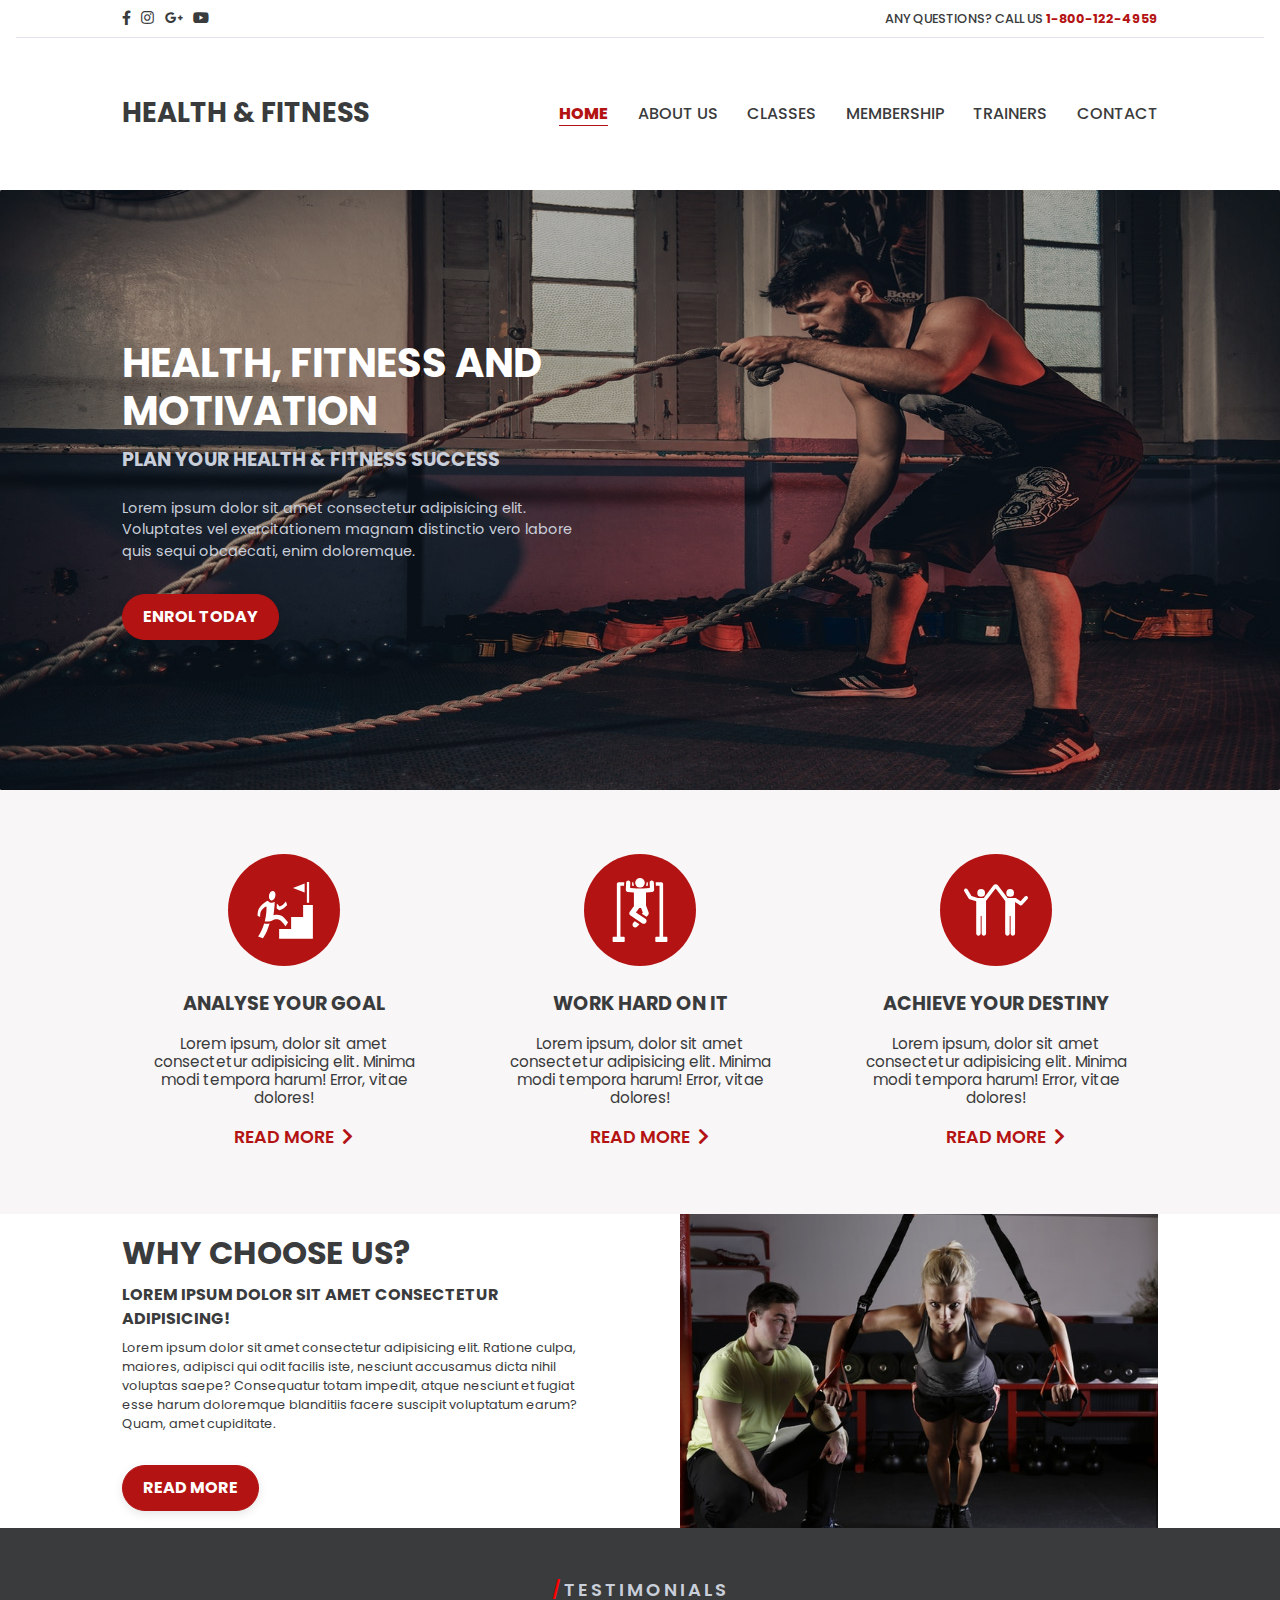
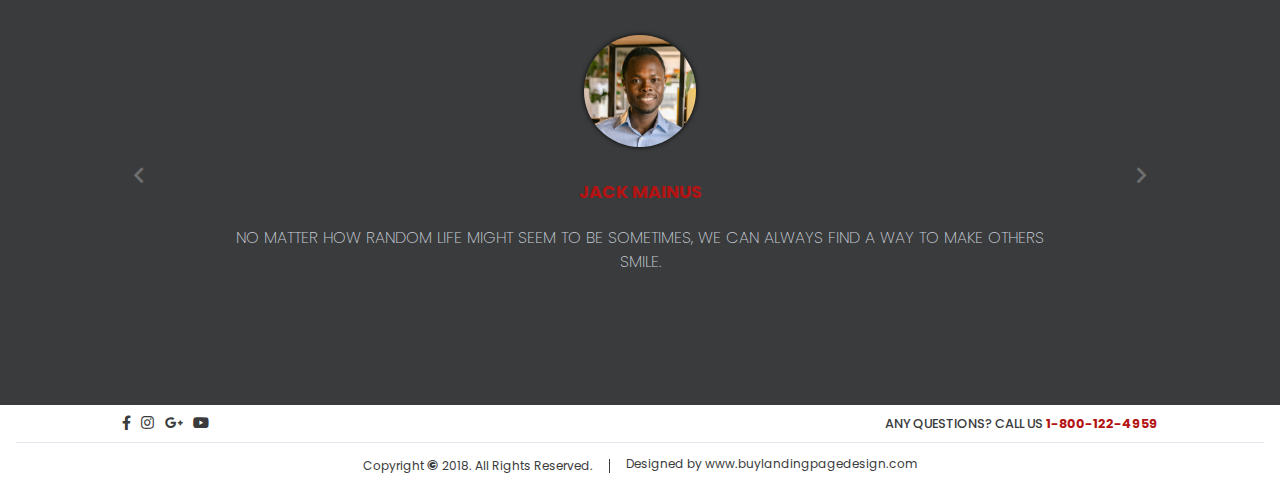
<file: index.html>
<!DOCTYPE html>
<html lang="en">
<head>
    <meta charset="UTF-8">
    <meta http-equiv="X-UA-Compatible" content="IE=edge">
    <meta name="viewport" content="width=device-width, initial-scale=1.0">
    <link rel="stylesheet" href="https://cdnjs.cloudflare.com/ajax/libs/font-awesome/5.15.4/css/all.min.css" integrity="sha512-1ycn6IcaQQ40/MKBW2W4Rhis/DbILU74C1vSrLJxCq57o941Ym01SwNsOMqvEBFlcgUa6xLiPY/NS5R+E6ztJQ==" crossorigin="anonymous" referrerpolicy="no-referrer" />
    <link rel="stylesheet" href="style.css">
    <title>Fitness Service</title>
</head>
<body>
<!-- Hamburger Menu - Mobiles ONLY -->
<section class="hamburger-menu-wrap">
    <input type="checkbox" class="toggler">
    <div class="hamburger"><div></div></div>
    <div class="hamburger-menu">
        <div>
            <div>
                <ul>
                    <li><a href="index.html">Home</a></li>
                    <li><a href="about-us.html">About Us</a></li>
                    <li><a href="#">Classes</a></li>
                    <li><a href="#">Membership</a></li>
                    <li><a href="trainers.html">Trainers</a></li>
                    <li><a href="#">Contact</a></li>
                </ul>
            </div>
        </div>
    </div>
</section>

<!-- Nav 1 -->
    <section class="nav-1">
        <div class="container">
            <div class="nav-1-contents">
                <div class="nav-1-contents-left">
                    <a href="#"><i class="fab fa-facebook-f"></i></a>
                    <a href="#"><i class="fab fa-instagram"></i></a>
                    <a href="#"><i class="fab fa-google-plus-g"></i></a>
                    <a href="#"> <i class="fab fa-youtube"></i></a>
                </div>
                <div class="nav-1-contents-right">
                    <p>Any Questions? Call us <span>1-800-122-4959</span></p>
                </div>
            </div>
        </div>
    </section>

    <!-- Linebreak -->
    <div class="linebreak"></div>

<!-- Nav 2 -->
    <section class="nav-2">
        <div class="container">
            <div class="nav-2-contents">
                <div class="nav-2-contents-left">
                    <h4>Health & Fitness</h4>
                </div>
                <div class="nav-2-contents-right nav-2">
                    <a href="index.html">Home</a>
                    <a href="about-us.html">About Us</a>
                    <a href="#">Classes</a>
                    <a href="#">Membership</a>
                    <a href="trainers.html">Trainers</a>
                    <a href="#">Contact</a>
                </div>
            </div>
        </div>
    </section>

<!-- Main -->
    <section class="home-main main">
        <div class="container">
            <div class="main-contents">
                <h1 class="main-title-h1">Health, Fitness And</h1>
                <h1 class="main-title-h1">Motivation</h1>
                <h5>Plan your health & fitness success</h5>
                <p>Lorem ipsum dolor sit amet consectetur adipisicing elit. Voluptates vel exercitationem magnam distinctio vero labore quis sequi obcaecati, enim doloremque.</p>
                <a class="btn red-button" href="#">Enrol today</a>
            </div>
        </div>
    </section>

<!-- Goals Achieve -->
    <section class="goals-achieve">
        <div class="container">
            <div class="goals-achieve-contents">
                <div class="goals-achieve-item">
                    <div class="svg-img">
                        <img src="./images/set-goals.svg" alt="">
                    </div>
                    <h5>Analyse Your Goal</h5>
                    <p>Lorem ipsum, dolor sit amet consectetur adipisicing elit. Minima modi tempora harum! Error, vitae dolores!</p>
                    <a href="#">Read More</a>
                </div>

                <div class="goals-achieve-item">
                    <div class="svg-img">
                        <img src="./images/workout.svg" alt="">
                    </div>
                    <h5>Work Hard On It</h5>
                    <p>Lorem ipsum, dolor sit amet consectetur adipisicing elit. Minima modi tempora harum! Error, vitae dolores!</p>
                    <a href="#">Read More</a>
                </div>

                <div class="goals-achieve-item">
                    <div class="svg-img">
                        <img src="./images/achieve.svg" alt="">
                    </div>
                    <h5>Achieve Your Destiny</h5>
                    <p>Lorem ipsum, dolor sit amet consectetur adipisicing elit. Minima modi tempora harum! Error, vitae dolores!</p>
                    <a href="#">Read More</a>
                </div>
            </div>
        </div>
    </section>

<!-- Why Us -->
    <section class="why-us">
        <div class="container">
            <div class="why-us-contents">
                <div class="why-us-contents-right">
                    <h2 class="title-h2">Why Choose Us?</h2>
                    <h5 class="title-h5">Lorem ipsum dolor sit amet consectetur adipisicing!</h5>
                    <p class="contents-p">Lorem ipsum dolor sit amet consectetur adipisicing elit. Ratione culpa, maiores, adipisci qui odit facilis iste, nesciunt accusamus dicta nihil voluptas saepe? Consequatur totam impedit, atque nesciunt et fugiat esse harum doloremque blanditiis facere suscipit voluptatum earum? Quam, amet cupiditate.</p>
                    <a class="btn red-button" href="about-us.html">Read More</a>
                </div>
                <div class="why-us-contents-left">
                    <img src="./images/why-us.jpg" alt="">
                </div>
            </div>
        </div>
    </section>

<!-- Testimonials -->
    <section class="testimonials">
        <div class="container">
            <div class="testimonials-contents">
                <p class="test-testimonial"> <span>/</span>Testimonials</p>
                <img src="./images/testimonal1.jpg" alt="">
                <h5 class="test-name">Jack Mainus</h5>
                <p class="test-text">No matter how random life might seem to be sometimes, we can always find a way to make others smile.</p>
                 <div class="quote-icon">
                 <i class="fas fa-quote-right"></i>
                 </div>
             </div>
            <div class="testimonials-contents">
                <p class="test-testimonial"> <span>/</span>Testimonials</p>
                <img src="./images/testimonial2.jpg" alt="" class="t-img">
                <h5 class="test-name">Brenda whiteLeg</h5>
                <p class="test-text">We have put together a list of some random quotes about life for you to read on any random day. These random quotes (including some hilarious random quotes) might provide you with motivation, inspiration, or even some humor!</p>
                 <div class="quote-icon">
                 <i class="fas fa-quote-right"></i>
                 </div>
             </div>
            <div class="testimonials-contents">
                <p class="test-testimonial"> <span>/</span>Testimonials</p>
                <img src="./images/testimonial3.jpg" alt="" class="t-img">
                <h5 class="test-name">Johnson Alvin</h5>
                <p class="test-text">If you are looking for a good random quote or a saying with beautiful words that will incite hope in people every day, this list of random quotes might have just the quote you are looking for.</p>
                 <div class="quote-icon">
                 <i class="fas fa-quote-right"></i>
                 </div>
             </div>
            <div class="testimonials-contents">
                <p class="test-testimonial"> <span>/</span>Testimonials</p>
                <img src="./images/testimonial4.jpg" alt="" class="t-img">
                <h5 class="test-name">Betty Pretty</h5>
                <p class="test-text">"Love is an untamed force. When we try to control it, it destroys us. When we try to imprison it, it enslaves us. When we try to understand it, it leaves us feeling lost and confused."</p>
                 <div class="quote-icon">
                 <i class="fas fa-quote-right"></i>
                 </div>
             </div>
             </div>
             <!-- buttons -->
      <!-- prev btn -->
      <button class="btns prev-btn">
        <i class="fas fa-chevron-left"></i>
      </button>
      <!-- next button -->
      <button class="btns next-btn">
        <i class="fas fa-chevron-right"></i>
      </button>
    </section>

<!-- Bottom Nav (exact same as Nav 1) -->
    <section class="nav-1">
        <div class="container">
            <div class="nav-1-contents">
                <div class="nav-1-contents-left">
                    <a href="#"><i class="fab fa-facebook-f"></i></a>
                    <a href="#"><i class="fab fa-instagram"></i></a>
                    <a href="#"><i class="fab fa-google-plus-g"></i></a>
                    <a href="#"> <i class="fab fa-youtube"></i></a>
                </div>
                <div class="nav-1-contents-right">
                    <p>Any Questions? Call us <span>1-800-122-4959</span></p>
                </div>
            </div>
        </div>
    </section>

<!-- Linebreak -->
    <div class="linebreak"></div>

<!-- Footer -->
<footer class="footer">
    <div class="container">
        <div class="footer-contents">
            <p>Copyright <span>&copy;</span> 2018.  All Rights Reserved.</p>
            <!-- Linebreak -->
            <div class="linebreak-vertical"></div>
            <p>Designed by www.buylandingpagedesign.com</p>
            
        </div>
    </div>
</footer>
<script src="./script.js"></script>
</body>
</html>
</file>
<file: style.css>
@import url('https://fonts.googleapis.com/css2?family=Poppins:wght@100;200;300;400;500;600;700;800;900&display=swap');

*, *::before, *::after {
    margin: 0;
    padding: 0;
    box-sizing: border-box;
}

:root {
    --light-grey: #f8f6f6;
    --font-grey: #6c6d6e;
    --secondary-font-grey: #a5abb4;
    --grey: #c9cfda;
    --linebreak-grey: #e1e6ee;
    --color-grey: #3A3B3C;
    --white: white;
    --black: black;
    --red: rgb(180, 19, 19);
    --border-size: 2px;
}

/* =================
    Universal Styles
    ================ */

/* NOTE: All Media Queries for Universal Styles is on this page */

body {
    background-color: white;
    font-family: 'Poppins', sans-serif;
    line-height: 1.5;
}    

ul {
    list-style: none;
}

a {
    text-decoration: none;
}

.main {
    width: 100%;
    height: 600px;
    background: url('./images/main.jpg') no-repeat center;
    display: flex;
    flex-direction: column;
    align-items: center;
    justify-content: center;
    position: relative;
    border-radius: .1rem;
    z-index: 1;
}

.main:after {
    position: absolute;
    content: '';
    display: block;
    top: 0;
    left: 0;
    right: 0;
    bottom: 0;
    background: rgba(0, 0, 0, 0.3);
    z-index: -1;
}

.container {
    width: 100%;
    max-width: 1100px;
    margin: 0 auto;
    padding: 0 2rem;
}

.nav-2 a {
    margin-left: 1.6rem;
    color: var(--color-grey);
}

.nav-2 a:hover {
    border-bottom: 1px solid var(--color-grey);
    margin-bottom: -1px;
}

.nav-2-contents-right a:first-child,
.about-nav-2-contents-right a:nth-child(2),
.trainer-nav-2-contents-right a:nth-child(5) {
    color: var(--red);
    font-weight: 800;
    border-bottom: 1px solid var(--red);
    margin-bottom: -1px;
}

.main-title-h1 {
    color: var(--white);
    font-size: 2.5rem;
    line-height: 1.2;
    text-transform: uppercase;
}

.title-main-contents {
    display: flex;
    align-items: center;
    justify-content: space-between;
    color: var(--white);
}

.title-h2,
.title-h5 {
    text-transform: uppercase;
}
.title-h2 {
    font-size: 2rem;
}

.title-h5 {
    font-size: 1rem;
    margin: .4rem 0;
}

.contents-p {
    font-size: .8rem;
}

.btn {
    cursor: pointer;
    display: inline-block;
    font-weight: bold;
    padding: 0.6250em 1.2500em;
    box-shadow: 0 3px 10px rgba(0, 0, 0, 0.1);
    border-radius: 500px;
}

.red-button {
    background-color: var(--red);
    color: var(--white);
    text-transform: uppercase;
    margin-top: 2rem;
    border: .5px solid var(--red);
}

.red-button:hover {
    background-color: var(--white);
    color: var(--red);
    border: .5px solid var(--red);
}

.linebreak {
    border-bottom: .1px solid var(--linebreak-grey);
    margin: 4px 1rem;
}

.linebreak-vertical {
    border-left: .4px solid var(--color-grey);
    margin: 4px 1rem;
}

/* Hamburger Menu - Displayed on Mobiles ONLY */
.hamburger-menu-wrap{
    display: none;
}

/* ======
    Nav 1 
    ====== */
/* Nav 1 section */
.nav-1 {
    margin: .4rem 0;
}

/* Container wrapping around all nav 1 content */
.nav-1-contents {
    display: flex;
    justify-content: space-between;
    align-items: center;
}

/* Top nav social media icons */
.nav-1-contents-left a {
    color: var(--color-grey);
    margin-right: .4rem;
    font-size: .9rem;
}

/* Top nav contact number */
.nav-1-contents-right {
    color: var(--color-grey);
    font-size: .8rem;
    font-weight: 500;
    text-transform: uppercase;
}

.nav-1-contents-right span {
    color: var(--red);
    font-weight: 700;
}


/* ======
    Nav 2 
    ====== */
/* Nav 2 section */
.nav-2 {
    margin: 2rem 0;
    text-transform: uppercase;
}    
/* Container wrapping around all nav 2 content */
.nav-2-contents {
    display: flex;
    justify-content: space-between;
    align-items: center;
}

/* Logo */
.nav-2-contents-left {
    color: var(--color-grey);
    font-size: 1.7rem;
}

/* Bottom nav links (a tags) */
.nav-2-contents-right,
.about-nav-2-contents-right,
.trainer-nav-2-contents-right {
    color: var(--color-grey);
    font-size: 1rem;
    font-weight: 500;
}

/* ======
    Main
    ====== */
/* Background image */
.home-main {
    height: 600px;
    background: url('./images/main.jpg') no-repeat center;
    background-size: 100% 100%;
}

/* Text within the main section */
.main-contents {
    max-width: 30rem;
}

.main-contents h5 {
    color: var(--grey);
    margin: .7rem 0 1.4rem 0;
    font-size: 1.2rem;
    text-transform: uppercase;
}

.main-contents p {
    color: var(--grey);
    font-size: .9rem;
}

/* ================
    Goals - Achieve
    =============== */
/* Goals - Achieve section structure */
.goals-achieve {
    background-color: var(--light-grey);
    padding: 4rem 0;
    text-align: center;
}

/* controls the contents in this section */
.goals-achieve-contents {
    display: grid;
    grid-template-columns: repeat(3, 1fr);
    gap: 2rem;
    color: var(--color-grey);
    position: relative;
}

/* styles for each element within the contents section */
.goals-achieve-item h5 {
    text-transform: uppercase;
    margin: 1.5rem 0 1rem 0;
    font-size: 1.2rem;
}

.goals-achieve-item p {
    line-height: 1.2;
    font-size: .95rem;
    width: 90%;
    margin: 0 auto 1rem auto;
}

.goals-achieve-item a {
    text-transform: uppercase;
    color: var(--red);
    font-size: 1.1rem;
    font-weight: 600;
}

.goals-achieve-item a:hover {
    border-bottom: 1.2px solid var(--red);
}

.goals-achieve-item a::after {
    position: absolute;
    font-family: "Font Awesome 5 Free";
    content: '\f054';
    margin-left: .5rem;
    transition: all 0.6s ease;
}

.goals-achieve-item a:hover::after {
    transform: translateX(50%);
}

/* SVG img */
.goals-achieve-item img {
    width: 4rem;
    height: 4rem;
}

/* SVG img background */ 
.svg-img {
    background-color: var(--red);
    padding: 1rem;
    border-radius: 50%;
    width: 7rem;
    height: 7rem;
    display: flex;
    align-items: center;
    justify-content: center;
    margin-left: auto;
    margin-right: auto;
}

/* ================
    Goals - Achieve
    =============== */
/* controls the contents in this section */
.why-us-contents {
    display: grid;
    grid-template-columns: repeat(2, 1fr);
    gap: 5rem;
    align-items: center;
    justify-content: end;
    color: var(--color-grey);
}
.why-us{
    margin-bottom: 1.5px;
}


/* =======
    Why Us
    ====== */
/* Contents on the left of the two grid colums */
/* styles for h2, h5, p are all at the top in the universal styles section */
/* -- a tag is styled using btn class in universal section and main section a tag */



/* Image on the left of the two grid columns */
.why-us-contents-left {
    border:none;
    margin-bottom: -.8rem;
}

.why-us-contents-left img {
    width: 100%;
    max-height: 55rem;
    
}


/* ================
    Testimonials
    =============== */
/* controls the contents in this section */
.testimonials {
    background-color: var(--color-grey);
    color: var(--grey);
    padding: 2rem 0;
    text-align: center;
    margin-top: 4rem;
    position: relative;
    height: 53vh;
    margin: 0 auto;
    max-width: 100%;
    /* display: grid; */
    overflow: hidden;
}
/* styles for each element within the contents section */
.testimonials-contents > p {
    font-weight: 200;
    margin-top: 1rem;
}

.testimonials-contents{
    display: grid;
    position: absolute;
    width: 100%;
    height: 100%;
    place-items: center;
    transition: all 0.6s ease-in-out;
    text-align: center;
}

.testimonials-contents img {
    height: 7rem;
    width: 7rem;
    border-radius: 50%;
    box-shadow: 0 0 5px rgba(0, 0, 0, 0.9);
    margin: 1rem 0;
    margin: 2rem auto;
}

.t-img {
  object-fit: cover;  
}

.test-text {
    margin-bottom: 10rem;
    max-width:850px ;
}

.testimonials-contents h5,
.testimonials-contents h5 + p {
    text-transform: uppercase;
}

.testimonials-contents h5 {
    color: var(--red);
    font-size: 1.1rem;
    margin-bottom: .3rem;
}

.quote-icon {
    color: rgb(180, 19, 19);
    margin-top: 10px;
    font-size: 20px;
}

.btns, .next-btn {
    position: absolute;
    z-index: 999;
    background-color: transparent;
    border: none;
    color:#6c6d6e;
    transition: all .3s linear;
    cursor: pointer;
    font-size: 18px;
    padding: 0 5px;
}

.btns:hover {
    color: white;
}

.next-btn {
    right: 10%;
    top: 50%;
}
.prev-btn {
    left: 10%;
    top: 50%;
}

p.test-testimonial{
    text-transform: uppercase;
    letter-spacing: 3px;
    font-size: 18px;
    font-weight: 600;
}
.test-testimonial span{
    color: red;
}
p.test-text{
    width: 90%;
    text-align: center;
    
}




/* ======
    Bottom Nav  
    ====== */
/* This is exactly the same as Nav 1 - no style changes made */


/* =======
    Footer 
    ======= */
/* controls the contents in this section */
.footer {
    margin: .8rem 0;
}

/* styles for each element within the contents section */
.footer-contents {
    display: flex;
    justify-content: center;
    font-size: .75rem;
    color: var(--color-grey);
}

.footer-contents span {
    font-weight: 900;
    font-size: .9rem;
}


/* =============
   Media Queries
   ============= */
@media screen and (max-width: 1024px) {
    /* Universal Styles */
    .nav-2 a {
        margin-left: .6rem;
    }

    .title-h2 {
        font-size: 1.7rem;
    }    

    .title-h5 {
        font-size: .9rem;
    }

    .contents-p {
        font-size: .75rem;
    }

    /* Home Page Styles */
    .why-us {
        margin: 2rem;
    }
    .why-us-contents-right .title-h5 {
        margin: 0;
    }

    .why-us-contents-right .red-button  {
        margin-top: .5rem;
    }
}

@media screen and (max-width: 900px) {
    .nav-2-contents-right.nav-2 {
        display: none;
    }
    /* *** Hamburger Menu ONLY */
    .hamburger-menu-wrap {
        display: block;
        position: relative;
        top: -1rem;
        right: 1rem;
        z-index: 10;
    }

    .hamburger-menu-wrap .toggler {
        position: absolute;
        top: 4rem;
        right: 0;
        z-index: 20;
        cursor: pointer;
        width: 50px;
        height: 50px;
        opacity: 0;
    }

    /* this is the square the hamburger lines will be inside of */
    .hamburger-menu-wrap .hamburger {
        position: absolute;
        top: 4rem;
        right: 0;
        z-index: 10;
        width: 60px;
        height: 60px;
        padding: 1rem;
        background: transparent;
        display: flex;
        place-items: center center;
    }

    /* Hamburger Lines - this is the middle line */
    .hamburger-menu-wrap .hamburger > div {
        position: relative;
        width: 100%;
        height: 2px;
        background-color: var(--black);
        display: flex;
        place-items: center center;
        transition: all 0.4s ease;
    }

    /* Hamburger Lines - this is the top & bottom lines */
    .hamburger-menu-wrap .hamburger > div::before,
    .hamburger-menu-wrap .hamburger > div::after {
        content: '';
        position: absolute;
        z-index: 10;
        top: -10px; /* this puts both lines on the top */
        width: 100%;
        height: 2px;
        background-color: inherit;
    }

    .hamburger-menu-wrap .hamburger > div::after {
        top: 10px; /* this moves the bottom line under the middle line */
    }

    /* Togger Animation - when the hamburger menu is clicked on */
    .hamburger-menu-wrap .toggler:checked + .hamburger > div {
        transform: rotate(135deg);
        background-color: var(--white);
    }

    /* Show Menu when hamburger menu is clicked */
    .hamburger-menu-wrap .toggler:checked ~ .hamburger-menu {
        visibility: visible;
    }

    /* Show Menu (not links) when hamburger menu is clicked by setting scale to 1 */
    .hamburger-menu-wrap .toggler:checked ~ .hamburger-menu > div {
        transform: scale(1);
        transition-duration: var(--hamburger-menu-speed);
    }

    /* Shows menu & links when hamburger menu is clicked */
    .hamburger-menu-wrap .toggler:checked ~ .hamburger-menu > div > div {
        opacity: 1;
        transition: opacity 0.4s ease;
    }

    /* Turns hamburger lines into x (targets the before and after lines) */
    .hamburger-menu-wrap .toggler:checked + .hamburger > div::before,
    .hamburger-menu-wrap .toggler:checked + .hamburger > div::after {
        top: 0;
        transform: rotate(90deg);
    }

    /* Rotates X on hover state when in checked state */
    .hamburger-menu-wrap .toggler:checked:hover + .hamburger > div {
        transform: rotate(225deg);
    }

    /* Style for the menu itself */
    .hamburger-menu-wrap .hamburger-menu {
        position: fixed;
        top: 0;
        left: 0;
        width: 100%;
        height: 100%;
        visibility: hidden;
        overflow: hidden;
        display: flex;
        justify-content: center;
        align-items: center;
    }

    /* Style for the menu items background */
    .hamburger-menu-wrap .hamburger-menu > div {
        background-color: var(--red);
        border-radius: 50%; /* this creates the background circle effect */
        /* width & height set to 200vw & vh because want it to go outside the screen */
        width: 200vw;
        height: 200vh;
        display: flex;
        flex: none;
        justify-content: center;
        align-items: center;
        transform: scale(0); /* creates the shootout effect */
        transition: all 0.4s ease;
    }

    /* Style for the menu */
    .hamburger-menu-wrap .hamburger-menu > div > div {
        text-align: center;
        max-width: 90vw;
        max-height: 100vh;
        opacity: 0; 
        transition: opacity 0.4s ease;
    }

    .hamburger-menu-wrap .hamburger-menu > div > div > ul > li {
        padding: .4rem;
    }

    /* Style for the menu items */
    .hamburger-menu-wrap .hamburger-menu > div > div > ul > li > a {
        color: var(--white);
        font-weight: 600;
        transition: color 0.4s ease;
    }

    .hamburger-menu-wrap .hamburger-menu > div > div > ul > li > a:hover {
        border-bottom: 2px solid var(--white);
        margin-bottom: -2px;
    }
    
}

@media screen and (max-width: 800px) {
    /* Home Page Styles */
    .goals-achieve-contents {
        gap: 0;
    }

    .goals-achieve-item h5 {
        font-size: 1rem;
    }

    .goals-achieve-item p {
        font-size: .9rem;
    }

    .goals-achieve-item a {
        font-size: 1rem;
    }

    .why-us-contents {
        display:flex;
        flex-direction: column-reverse;
        gap: 2rem 0;
    }

    .why-us-contents-right {
        text-align: center;
        margin: 0 1rem;
    }

    .why-us-contents-right .title-h5 {
        margin: .5rem;
    }

    .why-us-contents-right .red-button  {
        margin-top: 1rem;
    }
}

@media screen and (max-width: 635px) {
    .footer-contents {
        flex-direction: column;
        text-align: center;
    }
}

@media screen and (max-width: 450px) {
    /* Universal Styles */
    .main-title-h1 {
        font-size: 2rem;
        line-height: 1;
    }

    /* Home Page Styles */
    .nav-1-contents {
        flex-direction: column-reverse;
    }

    .home-main {
        height: 450px;
    }

    .goals-achieve {
        padding: 2rem 0;
    }

    .goals-achieve-contents {
        grid-template-columns: 1fr;
        gap: 1rem 0;
    }

    .svg-img {
        width: 6rem;
        height: 6rem;
    }

    .goals-achieve-item img {
        width: 3.5rem;
        height: 3.5rem;
    }

    .goals-achieve-item h5 {
        margin: 1rem 0 .5rem 0;
    }

    .why-us {
        margin: 2rem 0; 
    }

    .why-us-contents {
        gap: 1rem 0;
    }

    .testimonials {
        padding: 2rem 0;
    }
}

@media screen and (max-width: 320px) {
    /* Universal Styles */
    .nav-1-contents-right {
        font-size: .7rem;
        font-weight: 400;
    }
}
</file>
